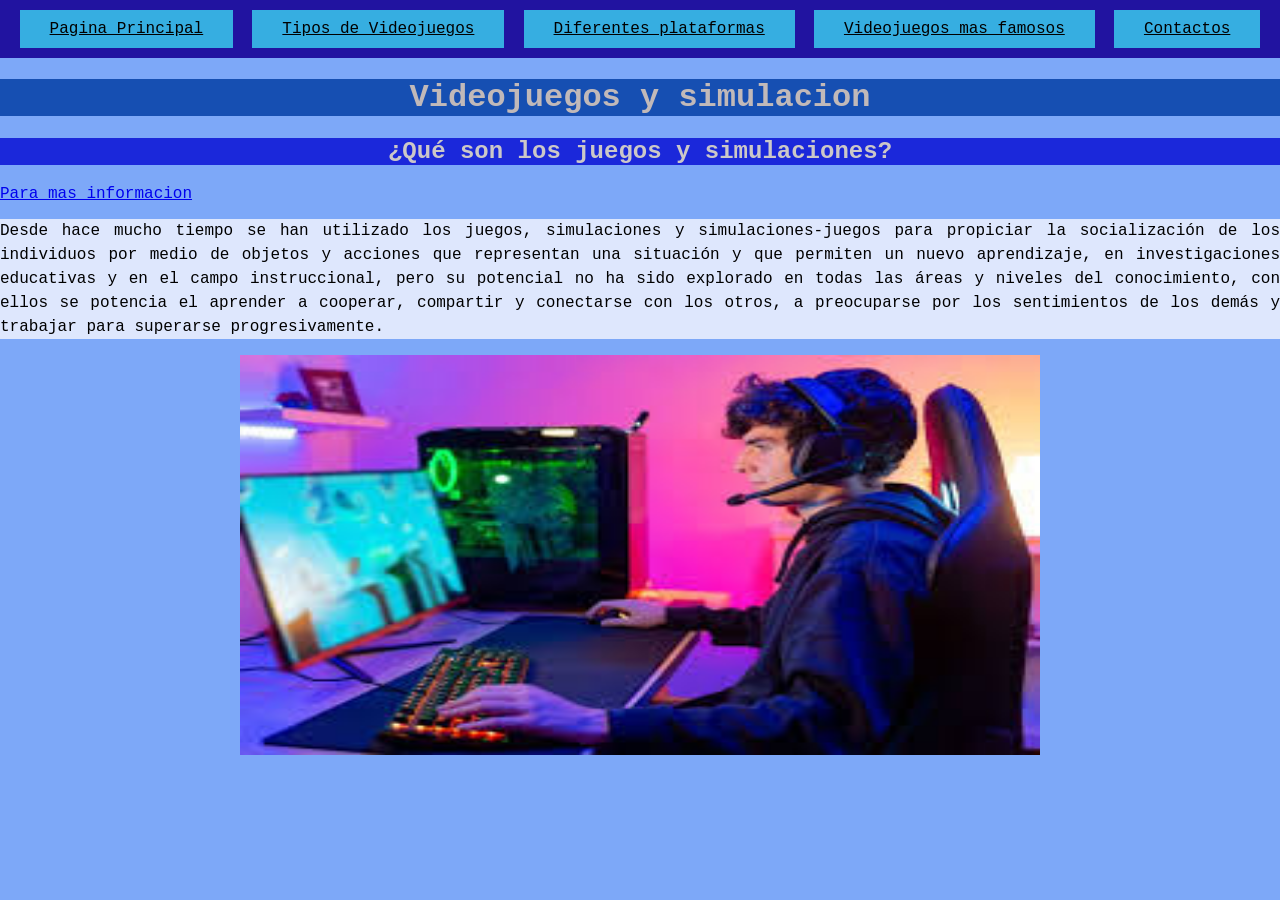
<file: index.html>
<!DOCTYPE html>
<html lang="en">
<head>
    <meta charset="UTF-8">
    <meta http-equiv="X-UA-Compatible" content="IE=edge">
    <meta name="viewport" content="width=device-width, initial-scale=1.0">
    <title>Videojuegos y Simulacion</title>
   <link rel="stylesheet" href="estilos.css">
    <style>
        h1{color: rgb(193, 185, 185)}
        h2{color: rgb(204, 200, 200);}
    </style>
</head>
<body>
    <nav>
        <a href="index.html"class="nav-enlace">Pagina Principal</a>
        <a href="pag2.html"class="nav-enlace">Tipos de Videojuegos</a>
        <a href="pag3.html"class="nav-enlace">Diferentes plataformas</a>
        <a href="pag4.html" class="nav-enlace">Videojuegos mas famosos</a>
        <a href="pag5.html" class="nav-enlace">Contactos</a>
    </nav>
    <h1 style="background-color: rgb(22, 79, 178);"><center>Videojuegos y simulacion</center></h1>
    <p><h2 style="background-color: rgb(27, 40, 218);"><center>¿Qué son los juegos y simulaciones?</center></h2></p>
    <div>
        <a href="www.redalyc.org/pdf/3761/376140380009.pdf">Para mas informacion</a>
        <p style="background-color: rgb(222, 231, 253);">
        
            Desde hace mucho tiempo se han utilizado los juegos,
            simulaciones y simulaciones-juegos para propiciar la socialización de los
            individuos por medio de objetos y acciones que representan una situación
            y que permiten un nuevo aprendizaje, en investigaciones educativas y en
            el campo instruccional, pero su potencial no ha sido explorado en todas
            las áreas y niveles del conocimiento, con ellos se potencia el aprender
            a cooperar, compartir y conectarse con los otros, a preocuparse por los
            sentimientos de los demás y trabajar para superarse progresivamente.
        
        
        </p>
        <p>
            <center><img src="images.jpg" width="800" height="400" ></center>
        </p>




    </div>
</body>

</html>
</file>
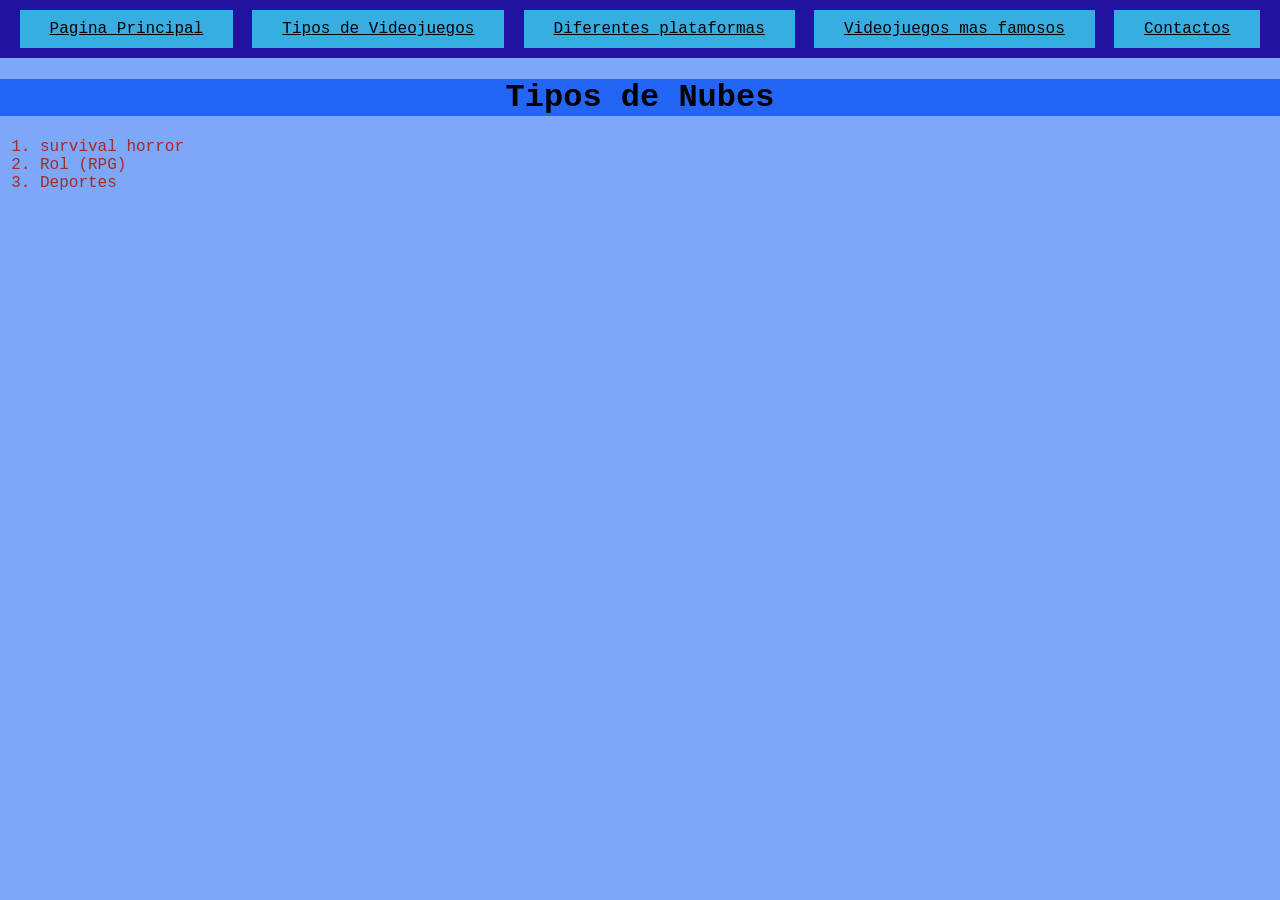
<file: pag2.html>
<!DOCTYPE html>
<html lang="en">
<head>
    <meta charset="UTF-8">
    <meta name="viewport" content="width=device-width, initial-scale=1.0">
    <title>Tipos de Videojuegos</title>
    <link rel="stylesheet" href="estilos.css">

    <style>
h1{color:rgb(0, 0, 0)}
h2{color: rgb(0, 0, 0);}

    </style>
</head>
<body>
 <nav>
        <a href="index.html"class="nav-enlace">Pagina Principal</a>
        <a href="pag2.html"class="nav-enlace">Tipos de Videojuegos</a>
        <a href="pag3.html"class="nav-enlace">Diferentes plataformas</a>
        <a href="pag4.html" class="nav-enlace">Videojuegos mas famosos</a>
        <a href="pag5.html" class="nav-enlace">Contactos</a>
    </nav>
    
    <h1 style="background-color: rgb(226, 219, 219);"></h1>
    <p><h2 style="background-color: rgb(255, 255, 255);"></h2></p>
    <div>
    <p></p>
<h1 style="background-color: rgb(35, 101, 244);"><center>Tipos de Nubes</center></h1>
      <ol>
        <li>survival horror</li>
        <li>Rol (RPG)</li>
        <li>Deportes</li>
      </ol>  
    </h1>




    </div>
</body>

</html>
</file>
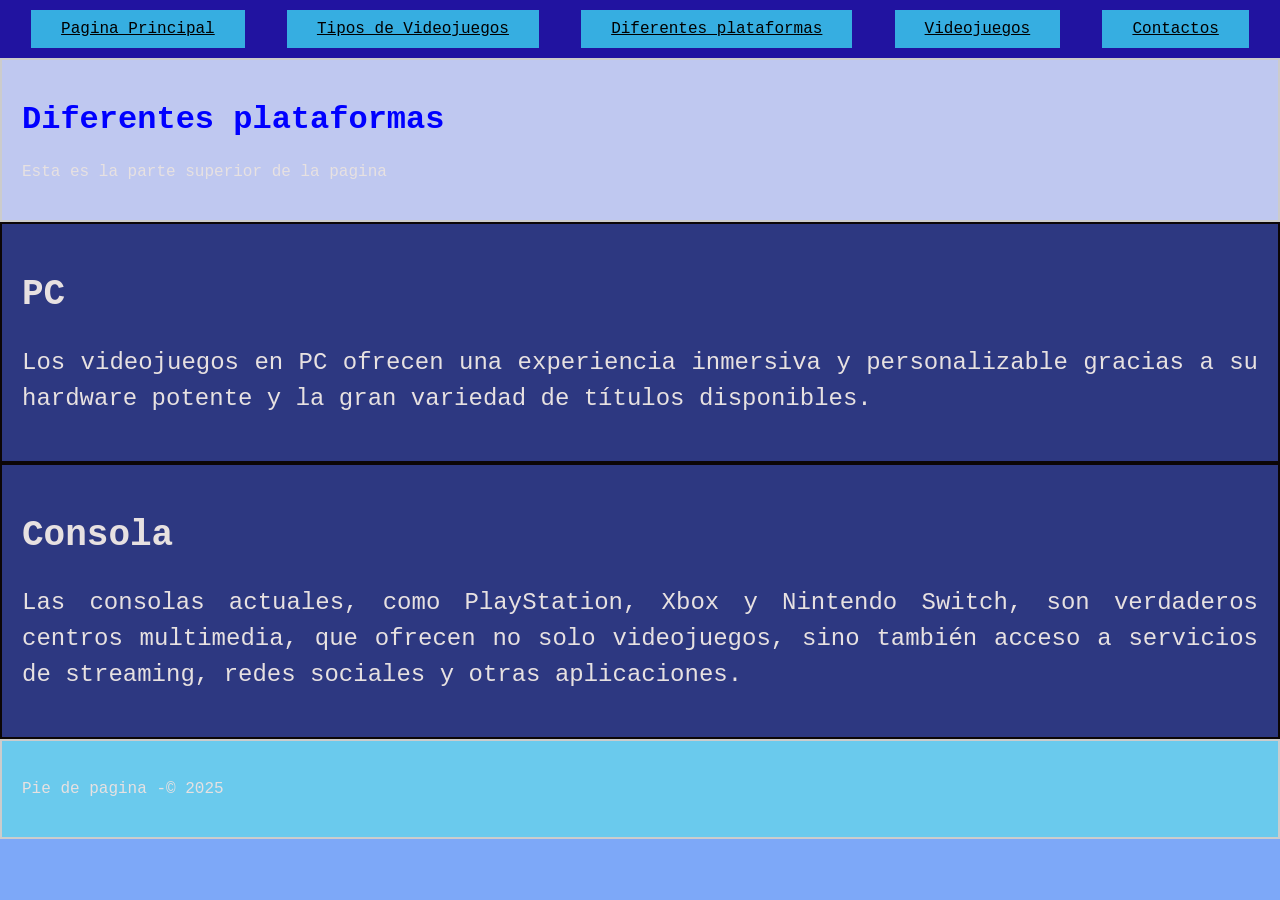
<file: pag3.html>
<!DOCTYPE html>
<html lang="en">
<head>
    <meta charset="UTF-8">
    <meta name="viewport" content="width=device-width, initial-scale=1.0">
    <title>Diferentes plataformas</title>
    <link rel="stylesheet" href="estilos.css">

</head>
<body>
     <nav>
        <a href="index.html"class="nav-enlace">Pagina Principal</a>
        <a href="pag2.html"class="nav-enlace">Tipos de Videojuegos</a>
        <a href="pag3.html"class="nav-enlace">Diferentes plataformas</a>
        <a href="pag4.html" class="nav-enlace">Videojuegos</a>
        <a href="pag5.html" class="nav-enlace">Contactos</a>
    </nav>
     <header>
        <h1>Diferentes plataformas</h1>
        <p>Esta es la parte superior de la pagina</p>
    </header>
    <section>
        <div class="container">
        <div class="columna-izquierda">
        <h2>PC</h2>
        </div>
       <div class="columna-derecha">
        <p>Los videojuegos en PC ofrecen una experiencia inmersiva y personalizable gracias a su hardware potente y la gran variedad de títulos disponibles.</p>
    </section>
    <section>
        <div class="container">
            <div class="columna-izquierda">
        <h2>Consola</h2>
        </div>
            <div class="columna-derecha">
        <p>Las consolas actuales, como PlayStation, Xbox y Nintendo Switch, son verdaderos centros multimedia, que ofrecen no solo videojuegos, sino también acceso a servicios de streaming, redes sociales y otras aplicaciones. </p>
    </section>
    <footer>
        <p>Pie de pagina -&copy; 2025</p>
    </footer>
</body>

</html>
</file>
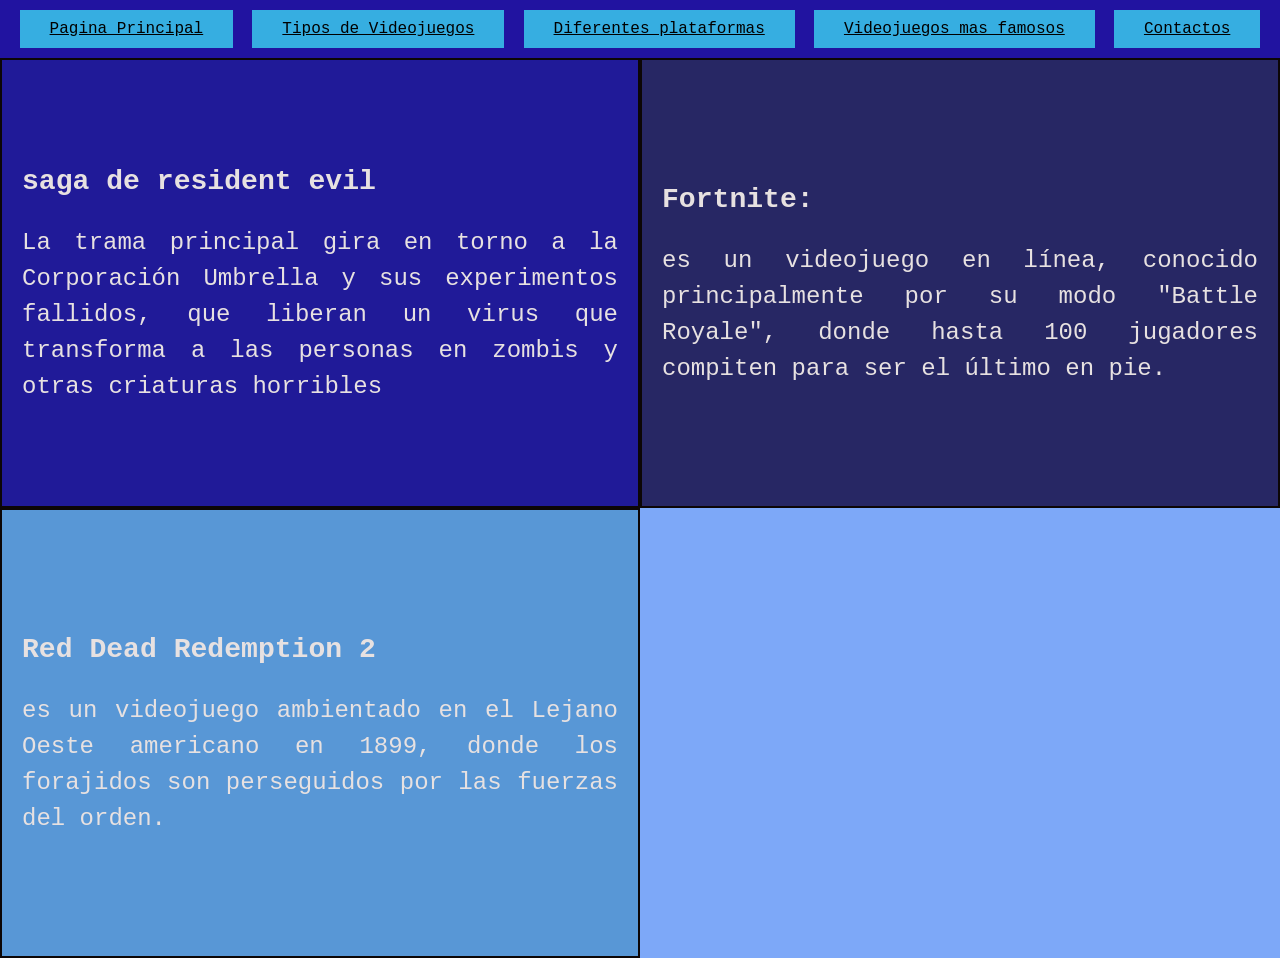
<file: pag4.html>
<!DOCTYPE html>
<html lang="en">
<head>
    <meta charset="UTF-8">
    <meta name="viewport" content="width=device-width, initial-scale=1.0">
    <title>Videojuegos mas famosos</title>
    <link rel="stylesheet" href="estilos.css">
</head>
<body>
     <nav>
        <a href="index.html"class="nav-enlace">Pagina Principal</a>
        <a href="pag2.html"class="nav-enlace">Tipos de Videojuegos</a>
        <a href="pag3.html"class="nav-enlace">Diferentes plataformas</a>
        <a href="pag4.html" class="nav-enlace">Videojuegos mas famosos</a>
        <a href="pag5.html" class="nav-enlace">Contactos</a>
    </nav>
     </nav>
     <div class="grid">
                   
        <section class="s1">
          <div class="container">
            <div class="columna-izquierda">
            <h3>saga de resident evil</h3>
            <P>La trama principal gira en torno a la Corporación Umbrella y sus experimentos fallidos, que liberan un virus que transforma a las personas en zombis y otras criaturas horribles</P>
            </div>
            <div class="columna-derecha">
                <p> </p>
            </div>
          </div>
        </section>
        <section class="s2">
            <div class="container">
            <div class="columna-izquierda">
            <h3>Fortnite:</h3>
            </div>
            <div class="columna-derecha">
                <p>es un videojuego en línea, conocido principalmente por su modo "Battle Royale", donde hasta 100 jugadores compiten para ser el último en pie. </p>
            </div>
          </div>

        </section>
        <section class="s3">
            <div class="container">
            <div class="columna-izquierda">
            <h3>Red Dead Redemption 2</h3>
            </div>
            <div class="columna-derecha">
                <p>es un videojuego ambientado en el Lejano Oeste americano en 1899, donde los forajidos son perseguidos por las fuerzas del orden. </p>
            </div>
          </div>
        </section>
        
 
     
     
     
     
     
     
    
</body>

</html>
</file>
<file: estilos.css>
body{ background-color: rgb(125, 168, 248);
    margin: 0;
    padding: 0;
    font-family:'Courier New', Courier, monospace
    }
    p{
    font-family: 'Courier New', Courier, monospace;
    line-height: 1.5;
    text-align: justify;
    }
    h1{ color: blue;
    font-family:'Courier New', Courier, monospace
    }
    ul{ color: rgb(47, 47, 148);
    font-family: 'Courier New', Courier, monospace;
    }
    ol{color:brown;
    font-family:'Courier New', Courier, monospace;
    }
    .nav-enlace{
        background-color: rgb(54, 174, 225);
        color: #000000;
        padding: 10px 30px;
    
    }
    .nav-enlace:hover{
        background-color: rgb(49, 82, 200);
    }
    nav{
        background-color: rgb(33, 19, 160);
        padding: 10px;
        display: flex;
        justify-content: space-around;
    }
    .grid{
        display: grid;
        grid-template-columns: 1fr 1fr;
        grid-template-rows: 1fr 1fr;
        height: 100vh;
    
    }
    section{
        border: 2px solid #ccc; 
        padding: 20px ;
        box-sizing: border-box;
        display: flex;
        align-items: center;
        justify-content: center;
        font-size: 1.5rem;
        
    }
    .s1{   background-color: #201a98;}
    .s2{background-color: #272764;}
    .s3{background-color: #5897d6;}
    .s4{background-color: #28206a;}
    header, section, footer{
        padding: 20px;
        color: rgb(231, 225, 225);
    }
    header{
        border: 2px solid #ccc;
        background-color: #bfc8f0;
    }
    section{
        border: 2px solid #0c0606;
        background-color: #2d3881;
        min-height: 200px;
    }
    footer{
        border: 2px solid #ccc;
        background-color: #6acaed;
        text-align: center;
    }
</file>
